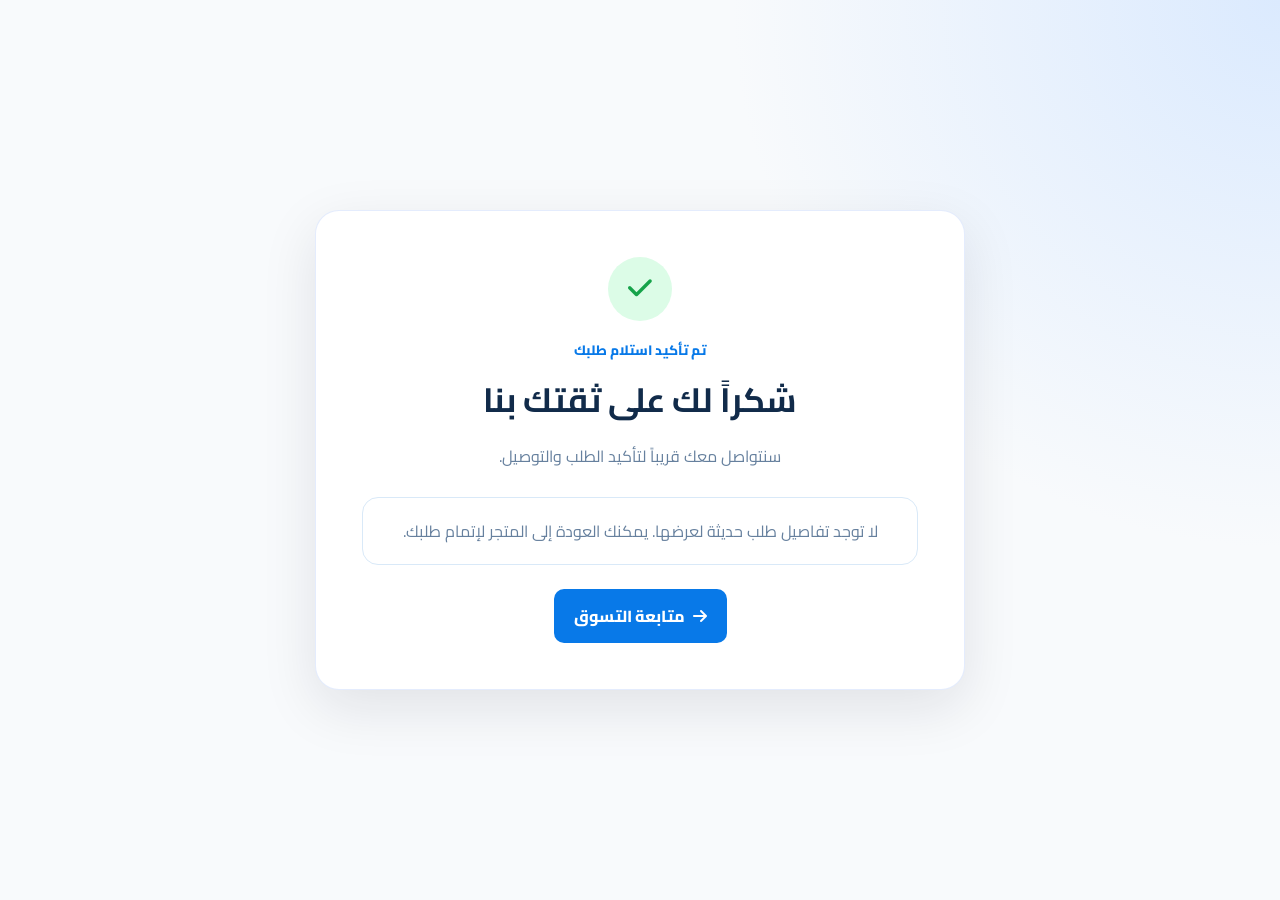
<file: thank-you/thank-you.html>
<!DOCTYPE html>
<html lang="ar" dir="rtl">
  <head>
    <meta charset="UTF-8" />
    <meta name="viewport" content="width=device-width, initial-scale=1.0, viewport-fit=cover" />
    <title>تم استلام طلبك | HB.negoce</title>
    <meta name="robots" content="noindex, nofollow" />
    <link rel="preconnect" href="https://fonts.googleapis.com" />
    <link href="https://fonts.googleapis.com/css2?family=Plus+Jakarta+Sans:wght@400;500;600;700;800&family=Cairo:wght@400;500;600;700;800&display=swap" rel="stylesheet" />
    <link rel="stylesheet" href="https://cdnjs.cloudflare.com/ajax/libs/font-awesome/6.5.0/css/all.min.css" />
    <link rel="stylesheet" href="thank-you.css" />
  </head>
  <body>
    <main class="thank-you-page">
      <section class="thank-you-card" aria-live="polite">
        <div class="success-icon"><i class="fas fa-check"></i></div>
        <p class="eyebrow">تم تأكيد استلام طلبك</p>
        <h1>شكراً لك على ثقتك بنا</h1>
        <p class="intro">سنتواصل معك قريباً لتأكيد الطلب والتوصيل.</p>
        <div id="orderDetails" class="order-details"></div>
        <a class="continue-link" href="../index.html"><i class="fas fa-arrow-right"></i> متابعة التسوق</a>
      </section>
    </main>
    <script src="thank-you.js"></script>
  </body>
</html>
</file>
<file: thank-you/thank-you.css>
:root { --blue: #0879e8; --navy: #082b59; --ink: #112b4a; --muted: #66809e; --line: #d9e9f8; }
* { box-sizing: border-box; }
body { margin: 0; min-height: 100vh; color: var(--ink); font-family: Cairo, "Plus Jakarta Sans", sans-serif; background: radial-gradient(circle at top right, #dbeafe 0, transparent 35%), #f8fafc; }
.thank-you-page { min-height: 100vh; display: grid; place-items: center; padding: 32px 18px; }
.thank-you-card { width: min(100%, 650px); background: #fff; border: 1px solid rgba(37,99,235,.12); border-radius: 24px; padding: clamp(26px, 6vw, 46px); box-shadow: 0 18px 55px rgba(15,23,42,.1); text-align: center; }
.success-icon { width: 64px; height: 64px; display: grid; place-items: center; margin: 0 auto 16px; border-radius: 50%; background: #dcfce7; color: #16a34a; font-size: 1.7rem; }
.eyebrow { margin: 0 0 5px; color: var(--blue); font-size: .85rem; font-weight: 800; }
h1 { margin: 0; font-size: clamp(1.55rem, 5vw, 2.1rem); }
.intro { margin: 10px 0 26px; color: var(--muted); }
.order-details { text-align: right; border: 1px solid var(--line); border-radius: 16px; overflow: hidden; }
.order-reference, .order-total, .customer-details { display: flex; justify-content: space-between; gap: 16px; padding: 13px 16px; }
.order-reference { background: #eff6ff; color: #1e3a8a; font-size: .9rem; }
.order-section { padding: 16px; }.order-section h2 { margin: 0 0 10px; font-size: 1rem; }.order-section ul { list-style: none; margin: 0; padding: 0; }.order-section li { display: flex; justify-content: space-between; gap: 16px; padding: 9px 0; color: var(--muted); font-size: .9rem; border-bottom: 1px solid #f1f5f9; }.order-section li:last-child { border: 0; }.order-section strong, .order-total strong { color: var(--ink); white-space: nowrap; }.order-total { border-top: 1px solid var(--line); font-weight: 800; }.customer-details { flex-direction: column; gap: 5px; border-top: 1px solid var(--line); color: var(--muted); font-size: .84rem; }.order-note { margin: 0; padding: 18px; text-align: center; color: var(--muted); }.continue-link { display: inline-flex; align-items: center; gap: 8px; margin-top: 24px; padding: 12px 20px; border-radius: 10px; background: var(--blue); color: white; text-decoration: none; font-weight: 800; }.continue-link:hover { background: var(--navy); }
@media (max-width: 420px) { .order-reference, .order-total, .order-section li { gap: 8px; padding-inline: 12px; } }
</file>
